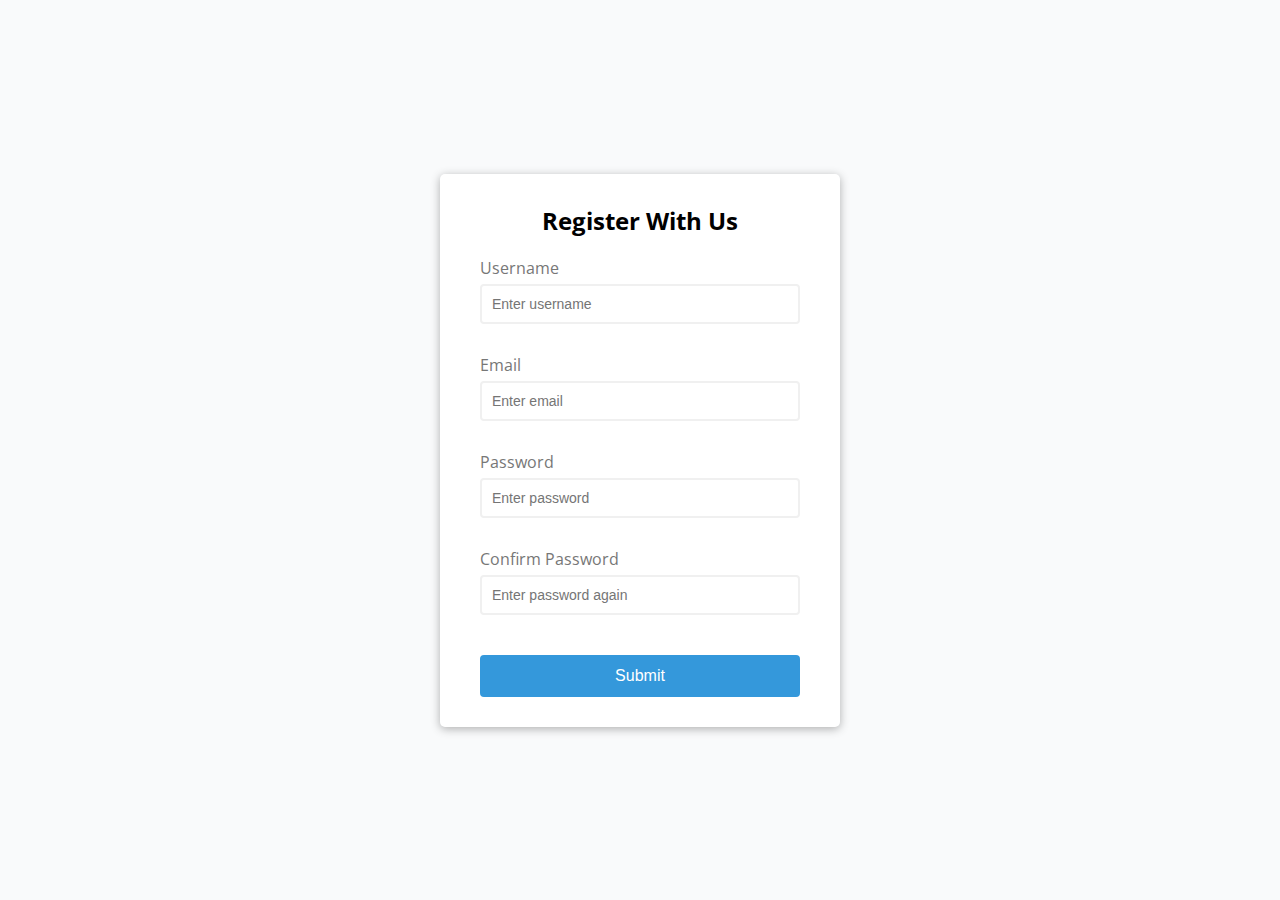
<file: form-validator/index.html>
<!DOCTYPE html>
<html lang="en">
  <head>
    <meta charset="UTF-8" />
    <meta name="viewport" content="width=device-width, initial-scale=1.0" />
    <meta http-equiv="X-UA-Compatible" content="ie=edge" />
    <link rel="stylesheet" href="style.css" />
    <title>Form Validator</title>
  </head>
  <body>
    <div class="container">
      <form id="form" class="form">
        <h2>Register With Us</h2>
        <div class="form-control">
          <label for="username">Username</label>
          <input type="text" id="username" placeholder="Enter username" />
          <small>Error message</small>
        </div>
        <div class="form-control">
          <label for="email">Email</label>
          <input type="text" id="email" placeholder="Enter email" />
          <small>Error message</small>
        </div>
        <div class="form-control">
          <label for="password1">Password</label>
          <input type="password" id="password1" placeholder="Enter password" />
          <small>Error message</small>
        </div>
        <div class="form-control">
          <label for="password2">Confirm Password</label>
          <input
            type="password"
            id="password2"
            placeholder="Enter password again"
          />
          <small>Error message</small>
        </div>
        <button type="submit">Submit</button>
      </form>
    </div>
    <script src="script.js"></script>
  </body>
</html>
</file>
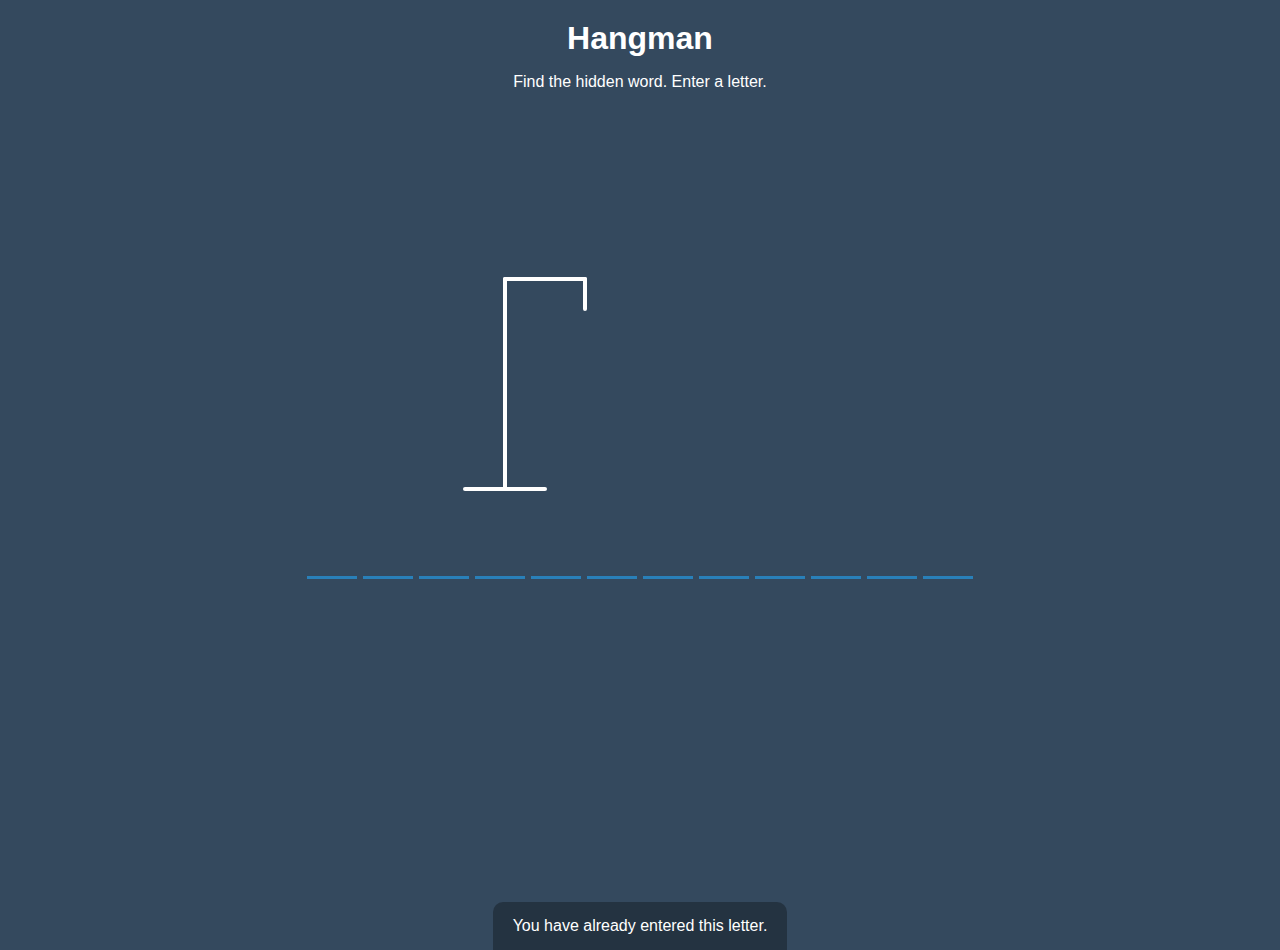
<file: hangman/index.html>
<!DOCTYPE html>
<html lang="en">
  <head>
    <meta charset="UTF-8" />
    <meta name="viewport" content="width=device-width, initial-scale=1.0" />
    <meta http-equiv="X-UA-Compatible" content="ie=edge" />
    <link rel="stylesheet" href="style.css" />
    <title>Hangman</title>
  </head>
  <body>

    <h1>Hangman</h1>
    <p>Find the hidden word. Enter a letter.</p>

    <div class="game-container">
      <svg class="figure-container" height="250" width="200">

        <line x1="60" y1="20" x2="140" y2="20"></line>
        <line x1="140" y1="20" x2="140" y2="50"></line>
        <line x1="60" y1="20" x2="60" y2="230"></line>
        <line x1="20" y1="230" x2="100" y2="230"></line>

        <circle cx="140" cy="70" r="20" class="figure-part" />
        <line x1="140" y1="90" x2="140" y2="150" class="figure-part"></line>
        <line x1="140" y1="120" x2="120" y2="100" class="figure-part"></line>
        <line x1="140" y1="120" x2="160" y2="100" class="figure-part"></line>
        <line x1="140" y1="150" x2="120" y2="180" class="figure-part"></line>
        <line x1="140" y1="150" x2="160" y2="180" class="figure-part"></line>

      </svg>

      <div class="incorrect-letters-container">
        <div id="incorrect-letters"></div>
      </div>

      <div class="word" id="word"></div>
    </div>

    <div class="popup-container" id="popup-container">
      <div class="popup">
        <h2 id="final-message">You have won</h2>
        <button id="play-button">Play again?</button>
      </div>
    </div>

    <div class="notification-container" id="notification-container">
      <p>You have already entered this letter.</p>
    </div>
    
    <script src="script.js"></script>
  </body>
</html>
</file>
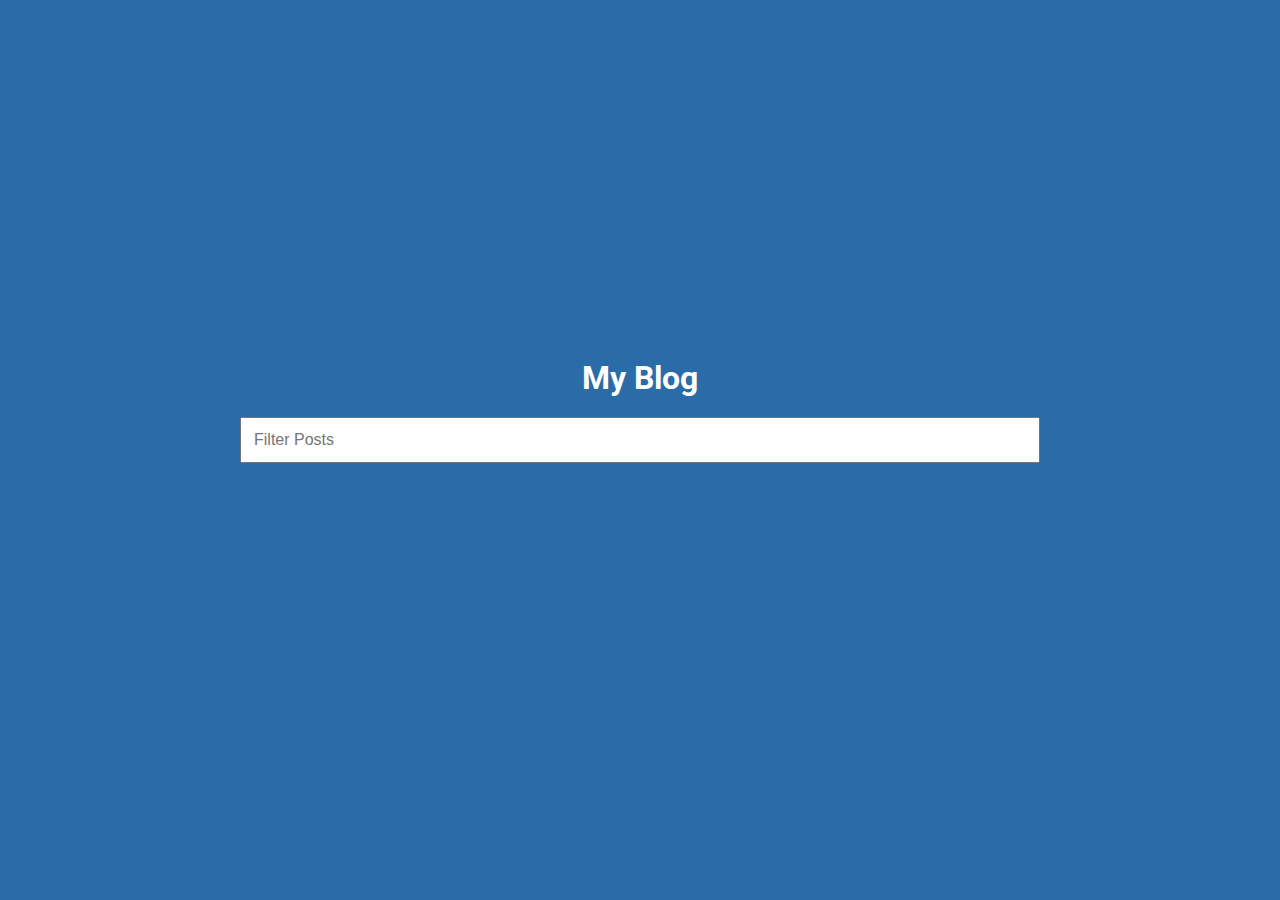
<file: infinite-scroll/index.html>
<!DOCTYPE html>
<html lang="en">
  <head>
    <meta charset="UTF-8" />
    <meta name="viewport" content="width=device-width, initial-scale=1.0" />
    <meta http-equiv="X-UA-Compatible" content="ie=edge" />
    <link rel="stylesheet" href="style.css" />
    <title>Infinite Scrolling</title>
  </head>
  <body>
    <h1>My Blog</h1>

    <div class="filter-container">
      <input type="text" id="filter" class="filter" placeholder="Filter Posts"/>
    </div>

    <div id="posts-container">
    </div>

    <div class="loader">
      <div class="circle"></div>
      <div class="circle"></div>
      <div class="circle"></div>
    </div>
    
    <script src="script.js"></script>
  </body>
</html>
</file>
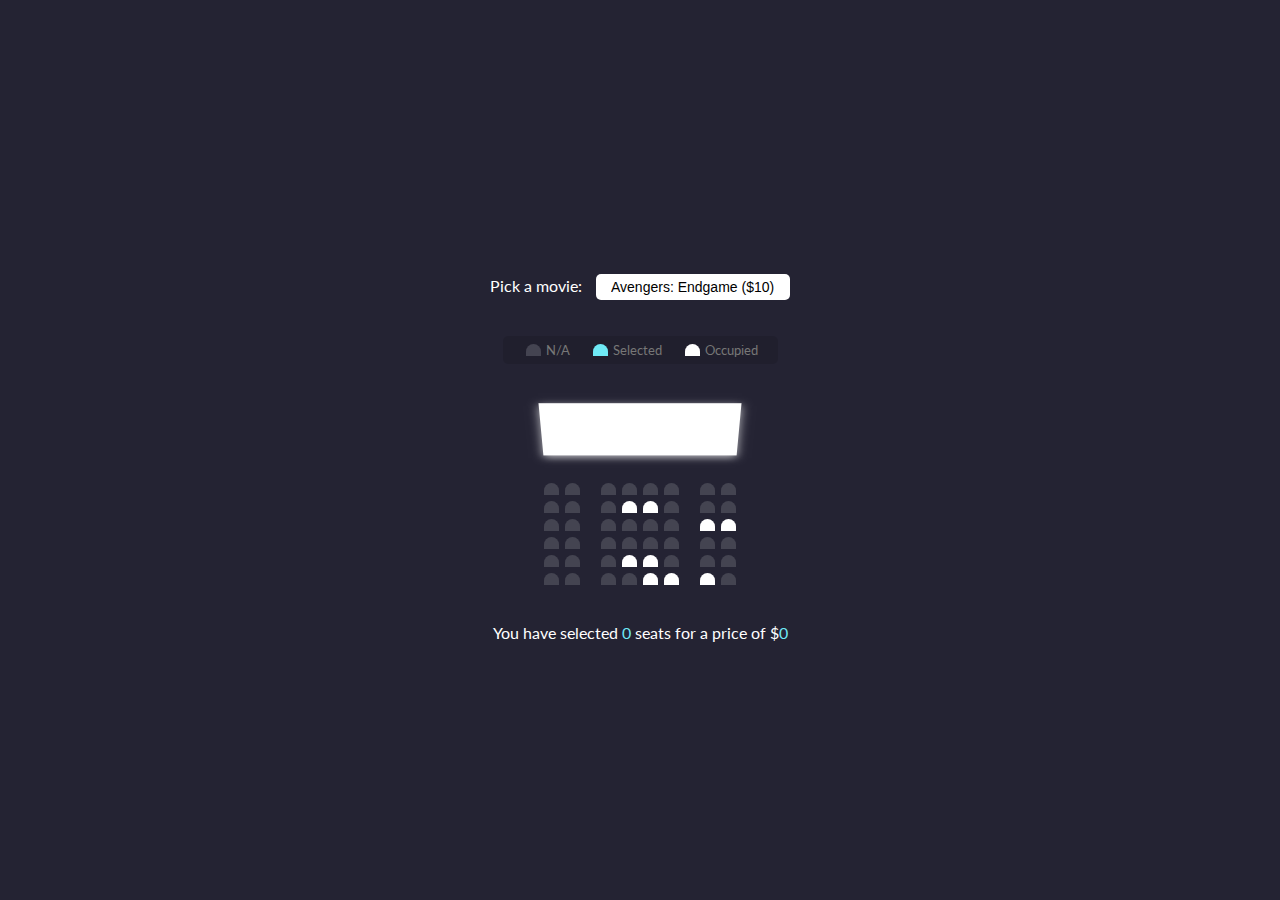
<file: movie-seat/index.html>
<!DOCTYPE html>
<html lang="en">
  <head>
    <meta charset="UTF-8" />
    <meta name="viewport" content="width=device-width, initial-scale=1.0" />
    <meta http-equiv="X-UA-Compatible" content="ie=edge" />
    <link rel="stylesheet" href="style.css" />
    <title>Movie Seat Booking</title>
  </head>
  <body>
    <div class="movie-container">
      <label>Pick a movie:</label>
      <select id="movie">
        <option value="10">Avengers: Endgame ($10)</option>
        <option value="12">Joker ($12)</option>
        <option value="8">Toy Story 4 ($8)</option>
        <option value="9">The Lion King ($9)</option>
      </select>
    </div>

    <ul class="showcase">
      <li>
        <div class="seat"></div>
        <small>N/A</small>
      </li>
      <li>
        <div class="seat selected"></div>
        <small>Selected</small>
      </li>
      <li>
        <div class="seat occupied"></div>
        <small>Occupied</small>
      </li>
    </ul>

    <div class="container">
      <div class="screen"></div>

      <div class="row">
        <div class="seat"></div>
        <div class="seat"></div>
        <div class="seat"></div>
        <div class="seat"></div>
        <div class="seat"></div>
        <div class="seat"></div>
        <div class="seat"></div>
        <div class="seat"></div>
      </div>
      <div class="row">
        <div class="seat"></div>
        <div class="seat"></div>
        <div class="seat"></div>
        <div class="seat occupied"></div>
        <div class="seat occupied"></div>
        <div class="seat"></div>
        <div class="seat"></div>
        <div class="seat"></div>
      </div>
      <div class="row">
        <div class="seat"></div>
        <div class="seat"></div>
        <div class="seat"></div>
        <div class="seat"></div>
        <div class="seat"></div>
        <div class="seat"></div>
        <div class="seat occupied"></div>
        <div class="seat occupied"></div>
      </div>
      <div class="row">
        <div class="seat"></div>
        <div class="seat"></div>
        <div class="seat"></div>
        <div class="seat"></div>
        <div class="seat"></div>
        <div class="seat"></div>
        <div class="seat"></div>
        <div class="seat"></div>
      </div>
      <div class="row">
        <div class="seat"></div>
        <div class="seat"></div>
        <div class="seat"></div>
        <div class="seat occupied"></div>
        <div class="seat occupied"></div>
        <div class="seat"></div>
        <div class="seat"></div>
        <div class="seat"></div>
      </div>
      <div class="row">
        <div class="seat"></div>
        <div class="seat"></div>
        <div class="seat"></div>
        <div class="seat"></div>
        <div class="seat occupied"></div>
        <div class="seat occupied"></div>
        <div class="seat occupied"></div>
        <div class="seat"></div>
      </div>
    </div>

    <p class="text">
      You have selected <span id="count">0</span> seats for a price of $<span
        id="total"
        >0</span
      >
    </p>

    <script src="script.js"></script>
  </body>
</html>
</file>
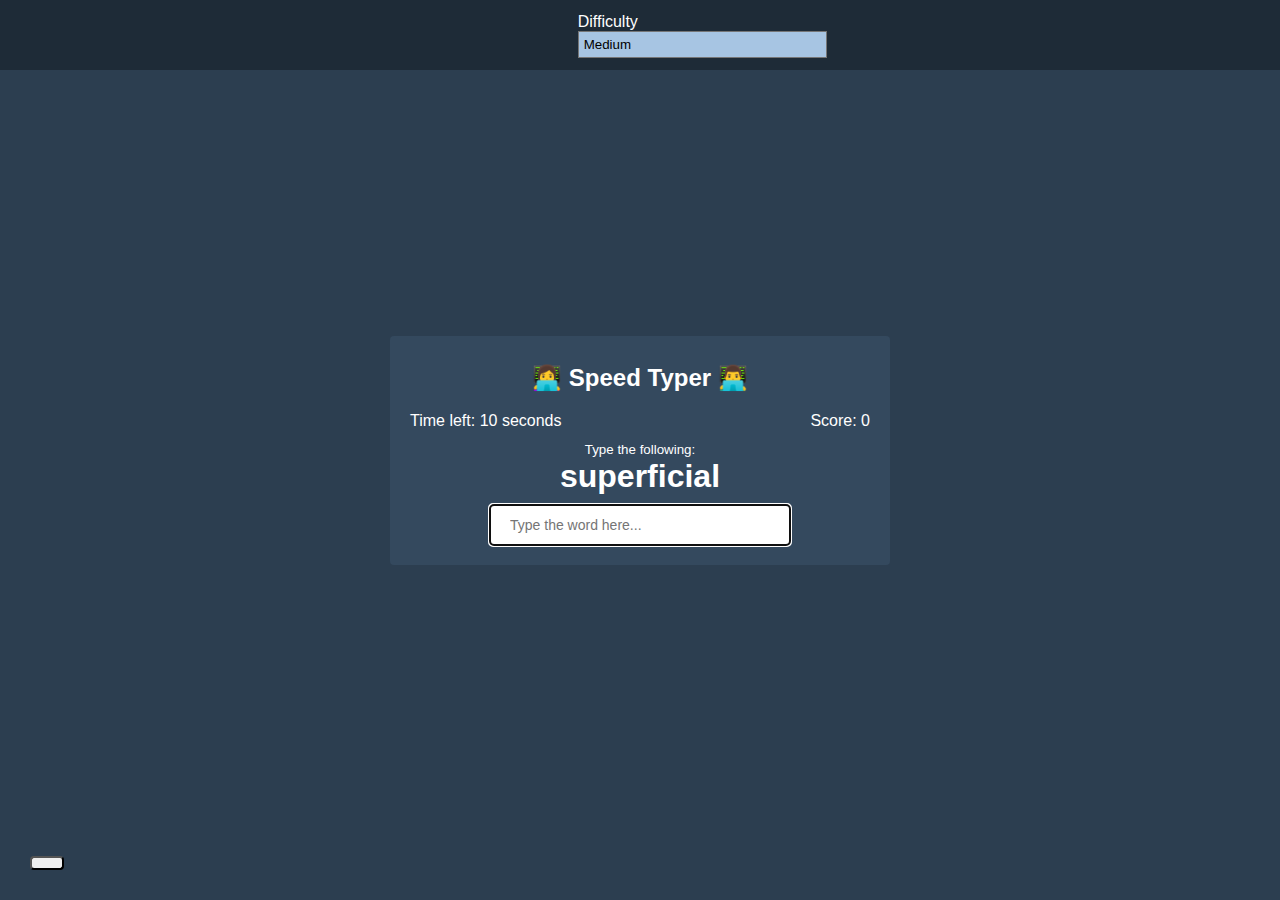
<file: speed-typer/index.html>
<!DOCTYPE html>
<html lang="en">
  <head>
    <meta charset="UTF-8" />
    <meta name="viewport" content="width=device-width, initial-scale=1.0" />
    <meta http-equiv="X-UA-Compatible" content="ie=edge" />
    <!-- https://cdnjs.com/libraries/font-awesome -->
    <link rel="stylesheet" href="https://cdnjs.cloudflare.com/ajax/libs/font-awesome/5.15.3/css/all.min.css" integrity="sha512-iBBXm8fW90+nuLcSKlbmrPcLa0OT92xO1BIsZ+ywDWZCvqsWgccV3gFoRBv0z+8dLJgyAHIhR35VZc2oM/gI1w==" crossorigin="anonymous" />
    <link rel="stylesheet" href="style.css" />
    <title>Speed Typer</title>
  </head>
  <body>

    <button id="settings-btn" class="settings-btn">
        <i class="fas fa-cog"></i>
    </button>

    <div id="settings" class="settings">
      <form id="settings-form">
        <label for="difficulty">Difficulty</label>
        <select id="difficulty">
          <option value="easy">Easy</option>
          <option value="medium">Medium</option>
          <option value="hard">Hard</option>
        </select>
      </form>
    </div>

    <div class="container">
      <h2>👩‍💻 Speed Typer 👨‍💻</h2>
      <small>Type the following:</small>

      <h1 id="word"></h1>
      <input type="text" id="text" autocomplete="off" placeholder="Type the word here..." />
      <p class="time-container">
        Time left: <span id="time">10 seconds</span>
      </p>
      <p class="score-container">
        Score: <span id="score">0</span>
      </p>
      <div id="end-game-container" class="end-game-container"></div>
    </div>
    
    <script src="script.js"></script>
  </body>
</html>
</file>
<file: form-validator/style.css>
@import url('https://fonts.googleapis.com/css?family=Open+Sans&display=swap');

:root {
  --success-color: #2ecc71;
  --error-color: #e74c3c;
}

* {
  box-sizing: border-box;
}

body {
  background-color: #f9fafb;
  font-family: 'Open Sans', sans-serif;
  display: flex;
  align-items: center;
  justify-content: center;
  min-height: 100vh;
  margin: 0;
}

.container {
  background-color: #fff;
  border-radius: 5px;
  box-shadow: 0 2px 10px rgba(0, 0, 0, 0.3);
  width: 400px;
}

h2 {
  text-align: center;
  margin: 0 0 20px;
}

.form {
  padding: 30px 40px;
}

.form-control {
  margin-bottom: 10px;
  padding-bottom: 20px;
  position: relative;
}

.form-control label {
  color: #777;
  display: block;
  margin-bottom: 5px;
}

.form-control input {
  border: 2px solid #f0f0f0;
  border-radius: 4px;
  display: block;
  width: 100%;
  padding: 10px;
  font-size: 14px;
}

.form-control input:focus {
  outline: 0;
  border-color: #777;
}

.form-control.success input {
  border-color: var(--success-color);
}

.form-control.error input {
  border-color: var(--error-color);
}

.form-control small {
  color: var(--error-color);
  position: absolute;
  bottom: 0;
  left: 0;
  visibility: hidden;
}

.form-control.error small {
  visibility: visible;
}

.form button {
  cursor: pointer;
  background-color: #3498db;
  border: 2px solid #3498db;
  border-radius: 4px;
  color: #fff;
  display: block;
  font-size: 16px;
  padding: 10px;
  margin-top: 20px;
  width: 100%;
}
</file>
<file: hangman/style.css>
* {
  box-sizing: border-box;
}

body {
  background-color: #34495e;
  color: #fff;
  font-family: Arial, Helvetica, sans-serif;
  display: flex;
  flex-direction: column;
  align-items: center;
  height: 80vh;
  margin: 0;
  overflow: hidden;
}

h1 {
  margin: 20px 0 0;
}

.game-container {
  padding: 20px 30px;
  /* Parent needs to be relative. */
  position: relative;
  margin: auto;
  height: 350px;
  width: 450px;
}

.incorrect-letters-container {
  position: absolute;
  top: 20px;
  right: 20px;
  display: flex;
  flex-direction: column;
  text-align: right;
}

.incorrect-letters-container p {
  margin: 0 0 5px;
}

.incorrect-letters-container span {
  font-size: 24px;
}

.word {
  display: flex;
  position: absolute;
  bottom: 10px;
  left: 50%;
  transform: translateX(-50%);
}

.letter {
  border-bottom: 3px solid #2980b9;
  display: inline-flex;
  font-size: 30px;
  align-items: center;
  justify-content: center;
  margin: 0 3px;
  height: 50px;
  width: 50px;
}

.figure-container {
  fill: transparent;
  stroke: white;
  stroke-width: 4px;
  stroke-linecap: round;
}

.figure-part {
  display: none;
}

.popup-container {
  background-color: rgba(0, 0, 0, 0.3);
  /* We take this out of the flow of elements. */
  position: fixed;
  top: 0;
  bottom: 0;
  left: 0;
  right: 0;
  display: flex;
  display: none;
  align-items: center;
  justify-content: center;
}

.popup {
  background: #2980b9;
  border-radius: 5px;
  box-shadow: 0 15px 10px 3px rgba(0, 0, 0, 0.1);
  padding: 20px;
  text-align: center;
}

.popup button {
  cursor: pointer;
  background-color: white;
  color: #2980b9;
  margin-top: 20px;
  padding: 12px 20px;
  font-size: 16px;
}

.popup button:active {
  transform: scale(0.98);
}

.popup button:focus {
  outline: 0;
}

.notification-container {
  background-color: rgba(0, 0, 0, 0.3);
  border-radius: 10px 10px 0 0;
  padding: 15px 20px;
  position: absolute;
  bottom: -50px;
  transition: transform 0.3s ease-in-out;
}

.notification-container p {
  margin: 0;
}

.notification-container.show {
  transform: translateY(-50px);
}
</file>
<file: infinite-scroll/style.css>
@import url("https://fonts.googleapis.com/css?family=Roboto&display=swap");

* {
  box-sizing: border-box;
}

body {
  background-color: #296ca8;
  color: #fff;
  font-family: "Roboto", sans-serif;
  display: flex;
  flex-direction: column;
  align-items: center;
  justify-content: center;
  min-height: 100vh;
  margin: 0;
  padding-bottom: 100px;
}

h1 {
  margin-bottom: 0;
  text-align: center;
}

.filter-container {
  margin-top: 20px;
  width: 80vw;
  max-width: 800px;
}

.filter {
  width: 100%;
  padding: 12px;
  font-size: 16px;
}

.post {
  /* This is relative because the number itself will be positioned absolute. */
  position: relative;
  background-color: #4992d3;
  box-shadow: 0 2px 4px rbga(0, 0, 0, 0.3);
  border-radius: 3px;
  padding: 20px;
  margin: 40px 0;
  display: flex;
  width: 80vw;
  max-width: 800px;
}

.post .post-title {
  margin: 0;
}
.post .post-body {
  margin: 15px 0 0;
  line-height: 1.3;
}

.post .post-info {
  margin-left: 20px;
}

.post .number {
  position: absolute;
  top: -15px;
  left: -15px;
  font-size: 15px;
  width: 40px;
  height: 40px;
  border-radius: 50%;
  background-color: #fff;
  color: #296ca8;
  font-weight: bolder;
  display: flex;
  align-items: center;
  justify-content: center;
  padding: 7px 10px;
}

.loader {
  opacity: 0;
  display: flex;
  position: fixed;
  bottom: 50px;
  transition: opacity 0.3s ease-in;
}

.loader.show {
  opacity: 1;
}

.circle {
  background-color: #fff;
  width: 13px;
  height: 13px;
  border-radius: 50%;
  margin: 5px;
  animation: bounce 0.5s ease-in infinite;
}

.circle:nth-of-type(2) {
  animation-delay: 0.1s;
}

.circle:nth-of-type(3) {
  animation-delay: 0.2s;
}

@keyframes bounce {
  0%,
  100% {
    transform: translateY(0);
  }
  50% {
    transform: translateY(-10px);
  }
}
</file>
<file: movie-seat/style.css>
@import url('https://fonts.googleapis.com/css?family=Lato&display=swap');

* {
  box-sizing: border-box;
}

body {
  background-color: #242333;
  color: #fff;
  display: flex;
  flex-direction: column;
  align-items: center;
  justify-content: center;
  height: 100vh;
  font-family: 'Lato', sans-serif;
  margin: 0;
}

.movie-container {
  margin: 20px 0;
}

.movie-container select {
  background-color: #fff;
  border: 0;
  border-radius: 5px;
  font-size: 14px;
  margin-left: 10px;
  padding: 5px 15px 5px 15px;
  -moz-appearance: none;
  -webkit-appearance: none;
  appearance: none;
}

.container {
  perspective: 1000px;
  margin-bottom: 30px;
}

.seat {
  background-color: #444451;
  height: 12px;
  width: 15px;
  margin: 3px;
  border-top-left-radius: 10px;
  border-top-right-radius: 10px;
}

.seat.selected {
  background-color: #6feaf6;
}

.seat.occupied {
  background-color: #fff;
}

.seat:nth-of-type(2) {
  margin-right: 18px;
}

.seat:nth-last-of-type(2) {
  margin-left: 18px;
}

.seat:not(.occupied):hover {
  cursor: pointer;
  transform: scale(1.2);
}

.showcase .seat:not(.occupied):hover {
  cursor: default;
  transform: scale(1);
}

.showcase {
  background: rgba(0, 0, 0, 0.1);
  padding: 5px 10px;
  border-radius: 5px;
  color: #777;
  list-style-type: none;
  display: flex;
  justify-content: space-between;
}

.showcase li {
  display: flex;
  align-items: center;
  justify-content: center;
  margin: 0 10px;
}

.showcase li small {
  margin-left: 2px;
}

.row {
  display: flex;
}

.screen {
  background-color: #fff;
  height: 70px;
  width: 100%;
  margin: 15px 0;
  transform: rotateX(-45deg);
  box-shadow: 0 3px 10px rgba(255, 255, 255, 0.7);
}

p.text {
  margin: 5px 0;
}

p.text span {
  color: #6feaf6;
}
</file>
<file: speed-typer/style.css>
* {
  box-sizing: border-box;
}

body {
  background-color: #2c3e50;
  display: flex;
  align-items: center;
  justify-content: center;
  min-height: 100vh;
  margin: 0;
  font-family: Verdana, Geneva, Tahoma, sans-serif;
}

.container {
  background-color: #34495e;
  padding: 20px;
  border-radius: 4px;
  box-shadow: 0 3px 5px rbga(0, 0, 0, 0.3);
  color: white;
  position: relative;
  text-align: center;
  width: 500px;
}

h2 {
  background-color: rbga(0, 0, 0, 0.3);
  padding: 8px;
  border-radius: 4px;
  margin: 0 0 40px;
}

h1 {
  margin: 0;
}

input {
  border: 0;
  border-radius: 4px;
  font-size: 14px;
  width: 300px;
  padding: 12px 20px;
  margin-top: 10px;
}

button {
  cursor: pointer;
  font-size: 14px;
  border-radius: 4px;
  padding: 5px 15px;
}

select {
  width: 200%;
  padding: 5px;
  appearance: none;
  -webkit-appearance: none;
  -moz-appearance: none;
  border-radius: 0;
  background-color: #a7c5e3;
}

select:focus,
button:focus {
  outline: 0;
}

.settings {
  position: absolute;
  top: 0;
  left: 0;
  width: 100%;
  background-color: rgba(0, 0, 0, 0.3);
  height: 70px;
  color: white;
  display: flex;
  align-items: center;
  justify-content: center;
  transform: translateY(0);
  transition: transform 0.3s ease-in-out;
}

.settings.hide {
  transform: translateY(-100%);
}

.settings-btn {
  position: absolute;
  bottom: 30px;
  left: 30px;
}

.score-container {
  position: absolute;
  top: 60px;
  right: 20px;
}

.time-container {
  position: absolute;
  top: 60px;
  left: 20px;
}

.end-game-container {
  background-color: inherit;
  display: none;
  align-items: center;
  justify-content: center;
  flex-direction: column;
  position: absolute;
  top: 0;
  left: 0;
  width: 100%;
  height: 100%;
  z-index: 1;
}
</file>
